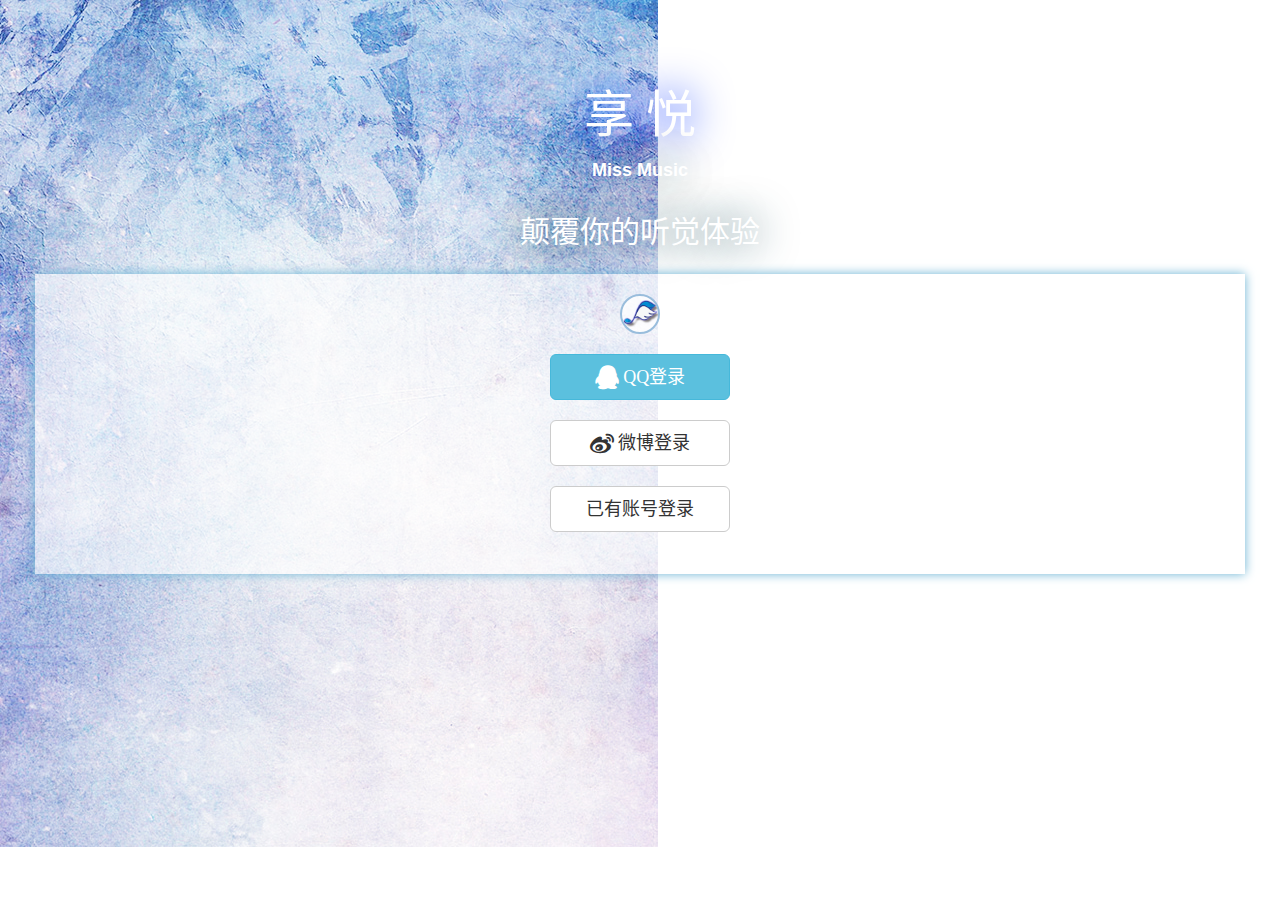
<file: index.html>
<!DOCTYPE html>
<html lang="zh-CN">
  <head>
    <meta charset="utf-8">
    <meta http-equiv="X-UA-Compatible" content="IE=edge">
    <meta name="viewport" content="width=device-width, initial-scale=1.0">
    <title>shengsheng-SignIn</title>
    <link rel="stylesheet" href="font-awesome-4.5.0/css/font-awesome.min.css">

    <link href="bootstrap-3.3.5-dist/css/bootstrap.min.css" rel="stylesheet">
    <link href="css/shengsheng-signin.css" rel="stylesheet">
    <link rel="stylesheet" type="text/css" href="css/shengsheng-style.css" />
</head>

<body>
  <div class="container-fluid shengsheng">
    
    <div id="frame">
<!--
      <div class="row signin-logo">
        <div class="col-xs-4 col-xs-offset-6"></div>
      </div>
-->
        <div class="row signin-name">
            <div class="col-xs-12"><p>享 悦</p> <h4>Miss Music</h4>
            </div>
    </div>    
        <div class="row signin-title">
      <div>颠覆你的听觉体验</div>
    </div>
      
      <!-- 登入 -->
      <div class="row signin-sign" id="signin-sign">
                <img src="img/missmusic-signin.png" class=" signin-logo img-circle" alt="" width=40px height=40px>
<!--        <form class="signin-form" role="form">-->
          
                    <button class="btn btn-lg btn-info btn-block" type="submit"> <i class="fa fa-qq fa-lg"></i> QQ登录</button>
                    <button class="btn btn-lg btn-default btn-block" type="submit"> <i class="fa fa-weibo fa-lg"></i> 微博登录</button>
                <div class="demo">
                    <nav class="main_nav">
                        <ul>
                        <button class="cd-signin btn btn-lg btn-default btn-block" type="submit"> 已有账号登录</button>
        
                        </ul>
                    </nav>
                </div>
<!--        </form>-->
      </div>
    </div>
  </div>
  
  <!-- 已有账号登入以及注册 -->
  <div class="cd-user-modal"> 
      <div class="cd-user-modal-container">
        <ul class="cd-switcher">
          <li><a href="#0">用户登录</a></li>
          <li><a href="#0">注册新用户</a></li>
        </ul>

        <div id="cd-login"> <!-- 登录表单 -->
          <form class="cd-form">
            <p class="fieldset">
              <label class="image-replace cd-username" for="signin-username">用户名</label>
              <input class="full-width has-padding has-border" id="signin-username" type="text" placeholder="输入用户名">
            </p>

            <p class="fieldset">
              <label class="image-replace cd-password" for="signin-password">密码</label>
              <input class="full-width has-padding has-border" id="signin-password" type="text"  placeholder="输入密码">
            </p>

            <p class="fieldset">
              <input type="checkbox" id="remember-me" checked>
              <label for="remember-me">记住登录状态</label>
            </p>

            <p class="fieldset">
              <input class="full-width2" type="submit" value="登 录" onclick="window.open('Calvin-index.html')">
            </p>
          </form>
        </div>

        <div id="cd-signup"> <!-- 注册表单 -->
          <form class="cd-form">
            <p class="fieldset">
              <label class="image-replace cd-username" for="signup-username">用户名</label>
              <input class="full-width has-padding has-border" id="signup-username" type="text" placeholder="输入用户名">
            </p>

            <p class="fieldset">
              <label class="image-replace cd-email" for="signup-email">邮箱</label>
              <input class="full-width has-padding has-border" id="signup-email" type="email" placeholder="输入mail">
            </p>

            <p class="fieldset">
              <label class="image-replace cd-password" for="signup-password">密码</label>
              <input class="full-width has-padding has-border" id="signup-password" type="text"  placeholder="输入密码">
            </p>

            <p class="fieldset">
              <input type="checkbox" id="accept-terms">
              <label for="accept-terms">我已阅读并同意 <a href="#0">用户协议</a></label>
            </p>

            <p class="fieldset">
              <input class="full-width2" type="submit" value="注册新用户">
            </p>
          </form>
        </div>

        <a href="#0" class="cd-close-form">关闭</a>
      </div>
    </div> 

  </body>
        <script src="js/jquery-1.12.3.min.js"></script>
      <script src="js/shengsheng-signin.js"></script>
      <script type="text/javascript" src="js/shengsheng-main.js"></script>
</html>
</file>
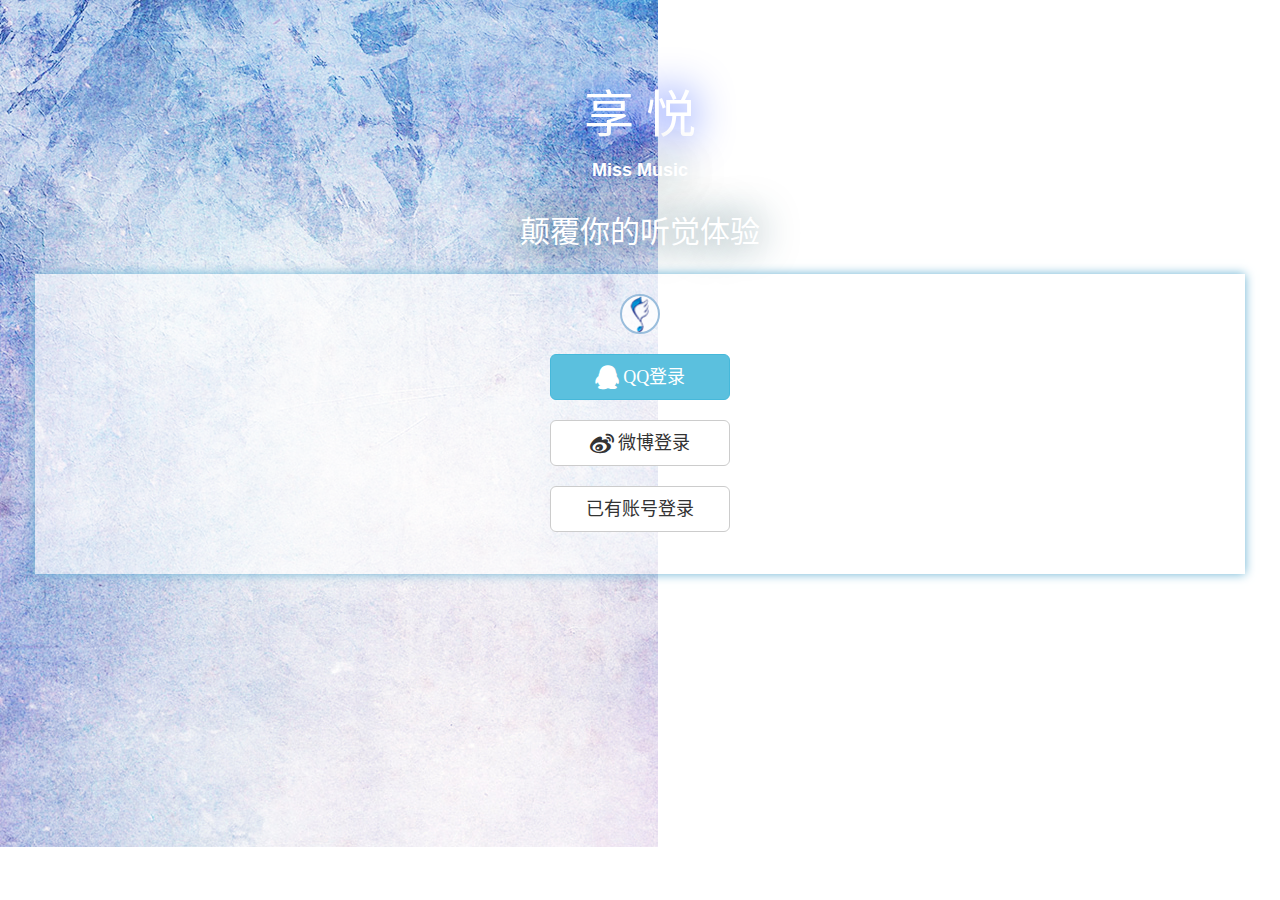
<file: shengsheng-signin.html>
<!DOCTYPE html>
<html lang="zh-CN">
	<head>
		<meta charset="utf-8">
		<meta http-equiv="X-UA-Compatible" content="IE=edge">
		<meta name="viewport" content="width=device-width, initial-scale=1.0">
		<title>shengsheng-SignIn</title>
		<link rel="stylesheet" href="font-awesome-4.5.0/css/font-awesome.min.css">

		<link href="bootstrap-3.3.5-dist/css/bootstrap.min.css" rel="stylesheet">
		<link href="css/shengsheng-signin.css" rel="stylesheet">
		<link rel="stylesheet" type="text/css" href="css/shengsheng-style.css" />
</head>

<body>
	<div class="container-fluid shengsheng">
		
		<div id="frame">
<!--
			<div class="row signin-logo">
				<div class="col-xs-4 col-xs-offset-6"></div>
			</div>
-->
        <div class="row signin-name">
            <div class="col-xs-12"><p>享 悦</p> <h4>Miss Music</h4>
            </div>
		</div>    
        <div class="row signin-title">
			<div>颠覆你的听觉体验</div>
		</div>
			
			<!-- 登入 -->
			<div class="row signin-sign" id="signin-sign">
                <img src="img/missmusic-active.png" class="signin-logo img-circle" alt="" width="40px" height="40px">
<!--				<form class="signin-form" role="form">-->
					
                    <button class="btn btn-lg btn-info btn-block" type="submit"> <i class="fa fa-qq fa-lg"></i> QQ登录</button>
                    <button class="btn btn-lg btn-default btn-block" type="submit"> <i class="fa fa-weibo fa-lg"></i> 微博登录</button>
                <div class="demo">
                    <nav class="main_nav">
                        <ul>
                        <button class="cd-signin btn btn-lg btn-default btn-block" type="submit"> 已有账号登录</button>
				
                        </ul>
                    </nav>
                </div>
<!--				</form>-->
			</div>
		</div>
	</div>
	
	<!-- 已有账号登入以及注册 -->
	<div class="cd-user-modal"> 
			<div class="cd-user-modal-container">
				<ul class="cd-switcher">
					<li><a href="#0">用户登录</a></li>
					<li><a href="#0">注册新用户</a></li>
				</ul>

				<div id="cd-login"> <!-- 登录表单 -->
					<form class="cd-form">
						<p class="fieldset">
							<label class="image-replace cd-username" for="signin-username">用户名</label>
							<input class="full-width has-padding has-border" id="signin-username" type="text" placeholder="输入用户名">
						</p>

						<p class="fieldset">
							<label class="image-replace cd-password" for="signin-password">密码</label>
							<input class="full-width has-padding has-border" id="signin-password" type="text"  placeholder="输入密码">
						</p>

						<p class="fieldset">
							<input type="checkbox" id="remember-me" checked>
							<label for="remember-me">记住登录状态</label>
						</p>

						<p class="fieldset">
							<div class="signin-button" onclick="window.location.href='Calvin-index.html'">
								<span>登录</span>
							</div>
						</p>
					</form>
				</div>

				<div id="cd-signup"> <!-- 注册表单 -->
					<form class="cd-form">
						<p class="fieldset">
							<label class="image-replace cd-username" for="signup-username">用户名</label>
							<input class="full-width has-padding has-border" id="signup-username" type="text" placeholder="输入用户名">
						</p>

						<p class="fieldset">
							<label class="image-replace cd-email" for="signup-email">邮箱</label>
							<input class="full-width has-padding has-border" id="signup-email" type="email" placeholder="输入mail">
						</p>

						<p class="fieldset">
							<label class="image-replace cd-password" for="signup-password">密码</label>
							<input class="full-width has-padding has-border" id="signup-password" type="text"  placeholder="输入密码">
						</p>

						<p class="fieldset">
							<input type="checkbox" id="accept-terms">
							<label for="accept-terms">我已阅读并同意 <a href="#0">用户协议</a></label>
						</p>

						<p class="fieldset">
							<input class="full-width2" type="submit" value="注册新用户">
						</p>
					</form>
				</div>

				<a href="#0" class="cd-close-form">关闭</a>
			</div>
		</div> 

	</body>
        <script src="js/jquery-1.12.3.min.js"></script>
	    <script src="js/shengsheng-signin.js"></script>
	    <script type="text/javascript" src="js/shengsheng-main.js"></script>
</html>
</file>
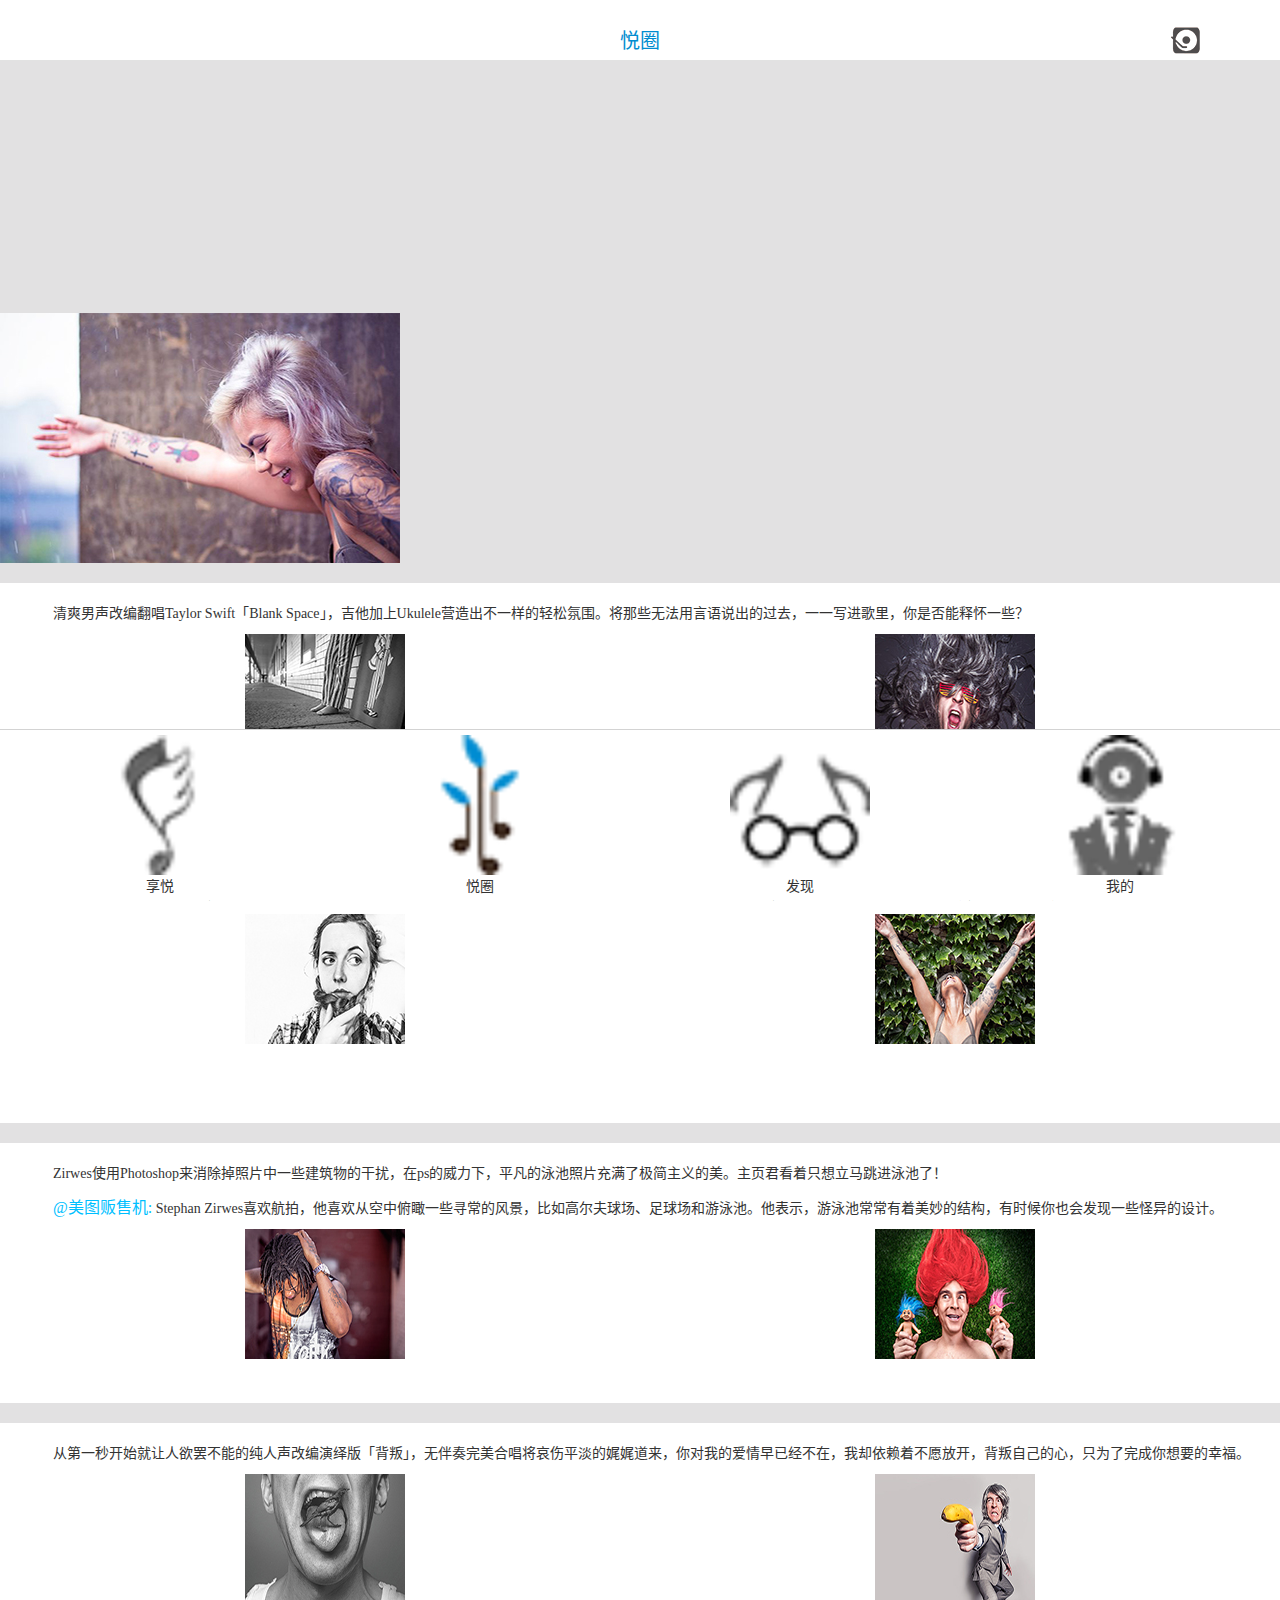
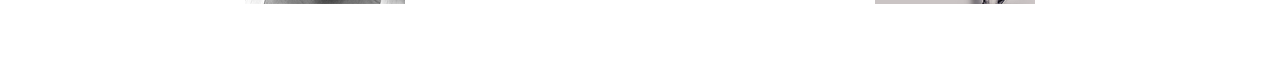
<file: shengsheng-space.html>
﻿<!DOCTYPE html>
<html lang="zh-CN">
	<head>
		<meta charset="utf-8">
		<meta http-equiv="X-UA-Compatible" content="IE=edge">
		<meta name="viewport" content="width=device-width, initial-scale=1.0">
		<title>shengsheng-Space</title>
		<link rel="stylesheet" href="font-awesome-4.5.0/css/font-awesome.min.css">
</head>

		<link href="bootstrap-3.3.5-dist/css/bootstrap.min.css" rel="stylesheet">
		<link href="css/shengsheng-space.css" rel="stylesheet">
		<link href="css/Calvin-frame.css" rel="stylesheet">
</head>

<body>
    
	<div class="container-fluid shengsheng">
<!-- 头-->
		<!--固定的上部分-->
		<div class="head row">
            <div class="row">
                <div class="col-xs-2"></div>
                <div class="col-xs-8"><span id="pagetitle">悦圈</span></div>
                <div class="col-xs-2"><img class ="icon-player" src="img/player.png"></div>
            </div>
            <div class="row miniplayer">
                <div class="col-xs-2 col-xs-offset-3">
                    <img src="img/left.png" width="18px">
                </div>
                <div class="col-xs-2">
                    <img src="img/play.png" width="20px">
                </div>
                <div class="col-xs-2">
                    <img src="img/right.png" width="18px">
                </div>
                <div class="col-xs-12">
                    <span class="stage">正在播放</span>
                </div>
            </div>

		</div>
        
<!-- 大图       -->
		<div class="row space-topimg">
            <div class="col-xs-12">
               
            </div>
        </div>
<!--内容-->
        <div class="row space-content">
            <div class="col-xs-12">
             <p>清爽男声改编翻唱Taylor Swift「Blank Space」，吉他加上Ukulele营造出不一样的轻松氛围。将那些无法用言语说出的过去，一一写进歌里，你是否能释怀一些？ </p>
            </div>
            <div class="col-xs-6">
                <img src="img/space11.jpg">
            </div>
            <div class="col-xs-6">
                <img src="img/space2.jpg">
            </div>
            

            
        </div>
        
        <div class="row space-content">
            <div class="col-xs-12">
             <p>今日的豪华跑步音乐午餐，主页君为你们准备了由英国90后电音创作人、人气新星洗茶妹CharliXCX带来的「Famous」，狂野外放的小嗓音实在太给劲，跟着节奏感觉都能多跑十公里！ </p>
            </div>
            <div class="col-xs-6">
                <img src="img/space1.jpg">
            </div>
            <div class="col-xs-6">
                <img src="img/space9.jpg">
            </div>
        </div>
        
        <div class="row space-content">
            <div class="col-xs-12">
                <p>Zirwes使用Photoshop来消除掉照片中一些建筑物的干扰，在ps的威力下，平凡的泳池照片充满了极简主义的美。主页君看着只想立马跳进泳池了！ </p>
                <p><span>@美图贩售机:</span> Stephan Zirwes喜欢航拍，他喜欢从空中俯瞰一些寻常的风景，比如高尔夫球场、足球场和游泳池。他表示，游泳池常常有着美妙的结构，有时候你也会发现一些怪异的设计。</p>
            </div>
            <div class="col-xs-6">
                <img src="img/space6.jpg">
            </div>
            <div class="col-xs-6">
                <img src="img/space8.jpg">
            </div>
        </div>
        
         <div class="row space-content">
            <div class="col-xs-12">
             <p>从第一秒开始就让人欲罢不能的纯人声改编演绎版「背叛」，无伴奏完美合唱将哀伤平淡的娓娓道来，你对我的爱情早已经不在，我却依赖着不愿放开，背叛自己的心，只为了完成你想要的幸福。</p>
            </div>
            <div class="col-xs-6">
                <img src="img/space4.jpg">
            </div>
            <div class="col-xs-6">
                <img src="img/space3.jpg">
            </div>
        </div>
      <!-- 尾-->
		<!--固定的下部分-->
		<div class="row tail">
			<!--享悦-->
			<div class="col-xs-3">
				<div class="row">
                    <div class="col-xs-12"><a href="Calvin-index.html"><img src="img/missmusic.png" width="50%"></a></div>
					<div class="col-xs-12"><span>享悦</span></div>
				</div>
			</div>
			<!--悦圈-->
			<div class="col-xs-3">
				<div class="row">
					<div class="col-xs-12"><img src="img/musicspace-active.png" width="50%"></div>
					<div class="col-xs-12"><span>悦圈</span></div>
				</div>
			</div>
			<!--发现-->
			<div class="col-xs-3">
				<div class="row">
					<div class="col-xs-12"><a href="xh-found.html"><img src="img/foundmusic.png" width="50%"></a></div>
					<div class="col-xs-12"><span>发现</span></div>
				</div>
			</div>
			<!--我的-->
			<div class="col-xs-3">
				<div class="row">
					<div class="col-xs-12">
                        <a href="xh-mine.html"><img src="img/mymusic.png" width="50%"></a>
                    </div>
					<div class="col-xs-12"><span>我的</span></div>
				</div>
                
			</div>
		</div>      
	</div>
	

	</body>
        <script src="js/jquery-1.12.3.min.js"></script>
        <!--<script src="js/Calvin-index.js"></script>-->
	    <script src="js/shengsheng-space.js"></script>

</html>
</file>
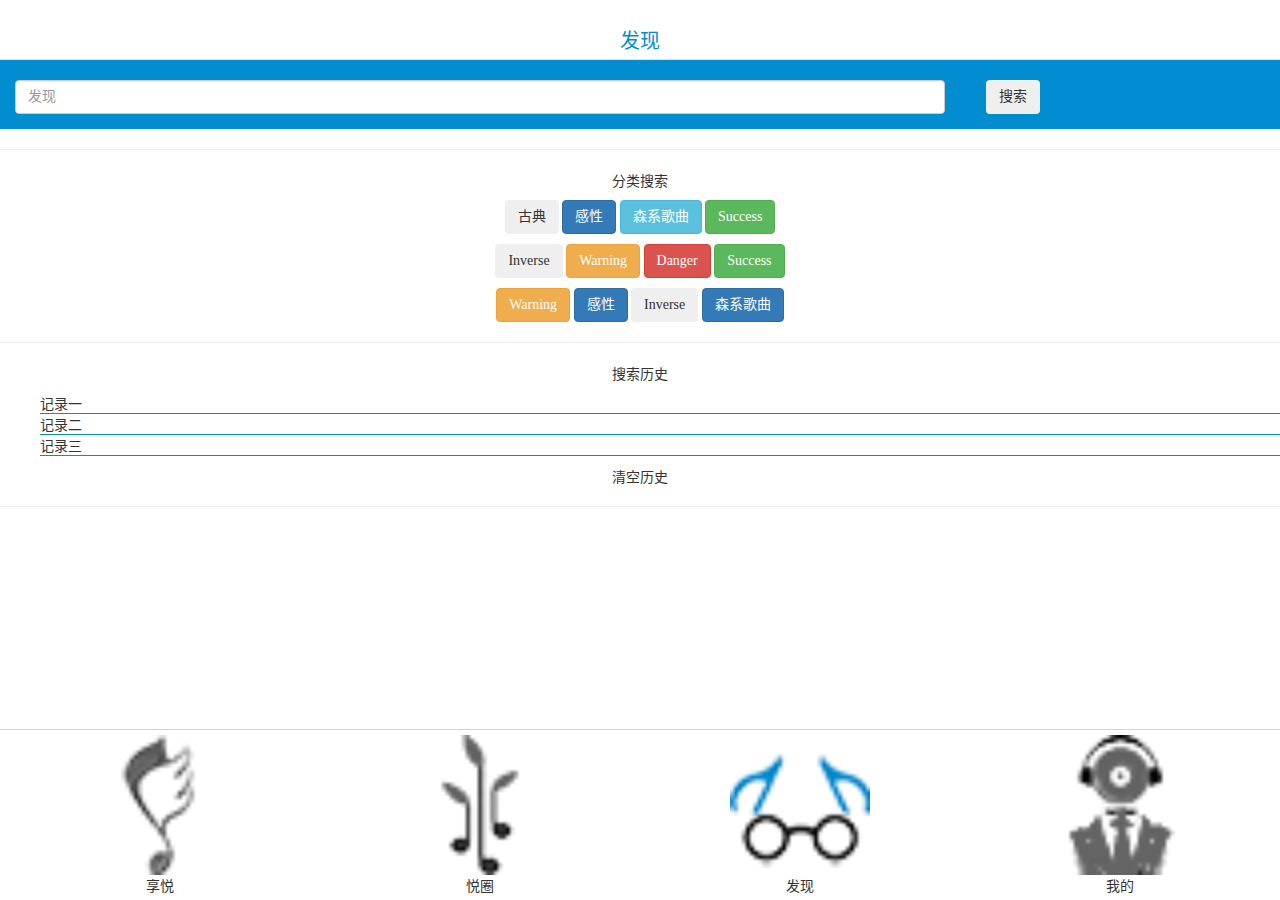
<file: xh-found.html>
<!DOCTYPE html>
<html lang="zh-CN">
    <head>
        <meta charset="utf-8">
		<meta http-equiv="X-UA-Compatible" content="IE=edge">
		<meta name="viewport" content="width=device-width, initial-scale=1">
        <title>Calvin-index</title>
        
		<link rel="stylesheet" type="text/css" href="css/Calvin-frame.css">
		<link rel="stylesheet" type="text/css" href="css/xh-found.css">
		<link rel="stylesheet" type="text/css" href="font-awesome-4.5.0/css/font-awesome.min.css">
		<link href="bootstrap-3.3.5-dist/css/bootstrap.min.css" rel="stylesheet">
    </head>
<body>
	<div class="container-fluid calvin">
		<!--固定的上部分-->
		<div class="row head">
			<div class="col-xs-2"></div>
			<div class="col-xs-8"><span id="pagetitle">发现</span></div>
		</div>
		<!--固定的下部分-->
		<div class="row tail">
			<!--享悦-->
			<div class="col-xs-3">
				<div class="row">
					<div class="col-xs-12"><a href="Calvin-index.html"><img src="img/missmusic.png" width="50%"></a></div>
					<div class="col-xs-12"><span>享悦</span></div>
				</div>
			</div>
			<!--悦圈-->
			<div class="col-xs-3">
				<div class="row">
					<div class="col-xs-12"><a href="shengsheng-space.html"><img src="img/musicspace.png" width="50%"></a></div>
					<div class="col-xs-12"><span>悦圈</span></div>
				</div>
			</div>
			<!--发现-->
			<div class="col-xs-3">
				<div class="row">
					<div class="col-xs-12"><a href="xh-found.html"><img src="img/foundmusic-active.png" width="50%"></a></div>
					<div class="col-xs-12"><span>发现</span></div>
				</div>
			</div>
			<!--我的-->
			<div class="col-xs-3">
				<div class="row">
					<div class="col-xs-12"><a href="xh-mine.html"><img src="img/mymusic.png" width="50%"></a></div>
					<div class="col-xs-12"><span>我的</span></div>
				</div>
			</div>
		</div>
		<!--中间的内容-->

		<div class="found-frame">
			 <form role="form">
			   <div class="form-group row">
			     <div class="col-xs-9">
			     <input type="email" class="form-control" placeholder="发现">
			     </div>   
                 <div class="col-xs-1">
                 <button class="btn" href="#">搜索</button>
                 </div>
			   </div>
			 </form>			   
		</div>
	</div>
	<div class="classify-frame">
	<hr/>
		    <p>分类搜索</p>
			<button class="btn" href="#">古典</button>
			<button class="btn btn-primary" href="#">感性</button>
			<button class="btn btn-info" href="#">森系歌曲</button>
			<button class="btn btn-success" href="#">Success</button>
			<p></p>
			<button class="btn btn-inverse" href="#">Inverse</button>
			<button class="btn btn-warning" href="#">Warning</button>
			<button class="btn btn-danger" href="#">Danger</button>
			<button class="btn btn-success" href="#">Success</button>
			<p></p>
			<button class="btn btn-warning" href="#">Warning</button>
			<button class="btn btn-primary" href="#">感性</button>
			<button class="btn btn-inverse" href="#">Inverse</button>
			<button class="btn btn-primary" href="#">森系歌曲</button>
		</div>
	<div class="historical-record">
		<hr/>
		<p>搜索历史</p>
        <ul class="record">
        	<li>记录一</li>
        	<li>记录二</li>
        	<li>记录三</li>
        </ul>
		<p>清空历史</p>
		<hr/>
	</div>
</body>
	<script src="js/jquery-1.12.3.min.js"></script>
	<script src="js/Calvin-index.js"></script>
</html>
</file>
<file: css/shengsheng-signin.css>
body{
	background: url(../img/signin-bg.jpg) 0 0 no-repeat;
    text-align: center;
    font-family: "微软雅黑";
}

/*登录背景*/
#frame{
		/*background: url(../img/signin-frame.jpg) 0 0 no-repeat;
		background-position:center;*/
		height: 460px;
		margin-top: 20px;
}

/*主题名*/
.signin-name{
    margin-top: 80px;
	text-align: center;
	font-size: 50px;
	color: #fff;
    text-shadow:0px 0px 40px #0031fd;
}
.signin-name h4{
    font-family:Arial;
    font-weight: bold;
    text-shadow:0px 0px 40px #114552;
}


.signin-title{
    margin-top: 20px;
	font-family: "微软雅黑";
	font-size:16px;
	color: #028dd0;
}
.signin-title {
    font-size: 30px;
    text-shadow:0px 0px 40px #114552;
    color: white;
}
.signin-sign{
    text-align: center;
	margin: 20px;
    padding-top: 30px;
    background-color: rgba(255,255,255,0.6);
    position: relative;
    height:300px;
    /*border: 1px solid white;*/
    box-shadow: 0 0 10px #69b2d3;
}
.signin-sign img{
	margin-top: -10px;
    background-color: rgba(255,255,255, 0.8);
    border:2px solid #99bddc;
    border-radius:2em; 
}
.signin-sign button {
	margin: 20px auto;
    width:180px;
}
.signin-button {
	width: 100%;
	height: 50px;;
	border-radius: 5px;
	background: #01ADFF;
	text-align: center;
	padding: 10px 0;
}
.signin-button span {
	font-size: 20px;
	color: white;
}
img:hover{
    box-shadow: 0 0 15px #952cf8;
}
</file>
<file: css/shengsheng-style.css>
/*.main_nav {width:300px; height:60px; margin:60px auto 10px auto}*/
/*
.main_nav li{float:left; width:60px; margin-right:10px; font-size:16px;  
  padding: .6em 1em;
  
  border-radius: 3em;
  background: #2f889a;
  text-align:center
}
*/
/*.main_nav li a{color:#fff}*/
*{margin:0;padding:0;list-style-type:none;}
.cd-user-modal {
  position: fixed;
  top: 0;
  left: 0;
  width: 100%;
  height: 100%;
  background: rgba(52, 54, 66, 0.9);
  z-index: 3;
  overflow-y: auto;
  cursor: pointer;
  visibility: hidden;
  opacity: 0; 
  -webkit-transition: opacity 0.3s 0, visibility 0 0.3s;
  -moz-transition: opacity 0.3s 0, visibility 0 0.3s;
  transition: opacity 0.3s 0, visibility 0 0.3s;
}
.cd-user-modal.is-visible {
  visibility: visible;
  opacity: 1;
  -webkit-transition: opacity 0.3s 0, visibility 0 0;
  -moz-transition: opacity 0.3s 0, visibility 0 0;
  transition: opacity 0.3s 0, visibility 0 0;
}
.cd-user-modal.is-visible .cd-user-modal-container {
  -webkit-transform: translateY(0);
  -moz-transform: translateY(0);
  -ms-transform: translateY(0);
  -o-transform: translateY(0);
  transform: translateY(0);
}

.cd-user-modal-container {
  text-align: left;
  position: relative;
  width: 90%;
  max-width: 600px;
  background: #FFF;
  margin: 3em auto 4em;
  cursor: auto;
  border-radius: 0.25em;
  -webkit-transform: translateY(-30px);
  -moz-transform: translateY(-30px);
  -ms-transform: translateY(-30px);
  -o-transform: translateY(-30px);
  transform: translateY(-30px);
  -webkit-transition-property: -webkit-transform;
  -moz-transition-property: -moz-transform;
  transition-property: transform;
  -webkit-transition-duration: 0.3s;
  -moz-transition-duration: 0.3s;
  transition-duration: 0.3s;
}
.cd-user-modal-container .cd-switcher:after {
  content: "";
  display: table;
  clear: both;
}
.cd-user-modal-container .cd-switcher li {
  width: 50%;
  float: left;
  text-align: center;
}
.cd-user-modal-container .cd-switcher li:first-child a {
  border-radius: .25em 0 0 0;
}
.cd-user-modal-container .cd-switcher li:last-child a {
  border-radius: 0 .25em 0 0;
}
.cd-user-modal-container .cd-switcher a {
  display: block;
  width: 100%;
  height: 50px;
  line-height: 50px;
  background: #d2d8d8;
  color: #809191;
}
.cd-user-modal-container .cd-switcher a.selected {
  background: #FFF;
  color: #505260;
}
@media only screen and (min-width: 600px) {
  .cd-user-modal-container {
    margin: 4em auto;
  }
  .cd-user-modal-container .cd-switcher a {
    height: 70px;
    line-height: 70px;
  }
}

.cd-form {
  padding: 1.4em;
}
.cd-form .fieldset {
  position: relative;
  margin: 1.4em auto;
}
.cd-form .fieldset:first-child {
  margin-top: 0;
}
.cd-form .fieldset:last-child {
  margin-bottom: 0;
}
.cd-form label {
  font-size: 16px;
  font-size: 0.875rem;
}
.cd-form label.image-replace {
  /* replace text with an icon */
  display: inline-block;
  position: absolute;
  left: 15px;
  top: 50%;
  bottom: auto;
  -webkit-transform: translateY(-50%);
  -moz-transform: translateY(-50%);
  -ms-transform: translateY(-50%);
  -o-transform: translateY(-50%);
  transform: translateY(-50%);
  height: 20px;
  width: 20px;
  overflow: hidden;
  text-indent: 100%;
  white-space: nowrap;
  color: transparent;
  text-shadow: none;
  background-repeat: no-repeat;
  background-position: 50% 0;
}
.cd-form label.cd-username {
  background-image: url("../img/cd-icon-username.svg");
}
.cd-form label.cd-email {
  background-image: url("../img/cd-icon-email.svg");
}
.cd-form label.cd-password {
  background-image: url("../img/cd-icon-password.svg");
}
.cd-form input {
  margin: 0;
  padding: 0;
  border-radius: 0.25em;
}
.cd-form input.full-width {
  width: 100%;
}
.cd-form input.full-width2 {
  width: 100%;
}
.cd-form input.has-padding {
  padding: 12px 20px 12px 50px;
}
.cd-form input.has-border {
  border: 1px solid #d2d8d8;
  -webkit-appearance: none;
  -moz-appearance: none;
  -ms-appearance: none;
  -o-appearance: none;
  appearance: none;
}
.cd-form input.has-border:focus {
  border-color: #343642;
  box-shadow: 0 0 5px rgba(52, 54, 66, 0.1);
  outline: none;
}
.cd-form input.has-error {
  border: 1px solid #d76666;
}
.cd-form input[type=password] {
  /* space left for the HIDE button */
  padding-right: 65px;
}
.cd-form input[type=submit] {
  padding: 16px 0;
  cursor: pointer;
  background: #2f889a;
  color: #FFF;
  font-weight: bold;
  border: none;
  -webkit-appearance: none;
  -moz-appearance: none;
  -ms-appearance: none;
  -o-appearance: none;
  appearance: none;
}
.no-touch .cd-form input[type=submit]:hover, .no-touch .cd-form input[type=submit]:focus {
  background: #3599ae;
  outline: none;
}


@media only screen and (min-width: 600px) {
  .cd-form {
    padding: 2em;
  }
  .cd-form .fieldset {
    margin: 2em 0;
  }
  .cd-form .fieldset:first-child {
    margin-top: 0;
  }
  .cd-form .fieldset:last-child {
    margin-bottom: 0;
  }
  .cd-form input.has-padding {
    padding: 16px 20px 16px 50px;
  }
  .cd-form input[type=submit] {
    padding: 16px 0;
  }
}



.cd-close-form {
  /* form X button on top right */
  display: block;
  position: absolute;
  width: 40px;
  height: 40px;
  right: 0;
  top: -40px;
  background: url("../img/cd-icon-close.svg") no-repeat center center;
  text-indent: 100%;
  white-space: nowrap;
  overflow: hidden;
}
@media only screen and (min-width: 1170px) {
  .cd-close-form {
    display: none;
  }
}

#cd-login, #cd-signup, #cd-reset-password {
  display: none;
}

#cd-login.is-selected, #cd-signup.is-selected, #cd-reset-password.is-selected {
  display: block;
}
</file>
<file: css/shengsheng-space.css>
body{
    background-color: #e2e1e2;
}
.space-topimg{
    background: url(../img/space5.jpg) 0 0 no-repeat;
/*    background-color: rgba()*/
    height: 250px;
    margin-top: 25%;
}

/*
.space-head{
    height: 50px;
    background-color: rgba(77,194,284,0.3); 
    padding: 10px;
    text-align: center;
    font-size: 25px;
    color: #fff;
}
*/


.space-content{
    margin-top: 20px;
    background-color: #fff;
    height: 260px;
    padding:20px 10px;
}
.space-content p{
    text-indent: 2em;
    line-height: 1.5em;
    text-align: left;
}
.space-content span{
    font-size: 16px;
    color: deepskyblue;
}
</file>
<file: css/Calvin-frame.css>
/*****************全局设置************/
div, span, p {
	font: 14px "Microsoft Yahei";
	text-align: center;
}
.calvin {/*背景色*/
	background: #e2e2e2;
}
body a {
    text-decoration: none;
}
/************上下页面部分设置***********/
.head {
	position: fixed;
	width: 100%;
	padding: 25px 0 5px 0;
	border-bottom: 1px solid #e2e2e2;
	background-color: #fff;
	z-index: 99;
}
#pagetitle {
	font-size: 20px;
	color: #028dd0;
}
.tail {
	position: fixed;
	bottom: 0;
	width: 100%;
	border-top: 1px solid lightgray;
	background-color: #fff;
	z-index: 99;
}
.tail>.col-xs-3>.row {
	/*下部分每一格撑大空间*/
	padding: 5px;
}
.miniplayer {
    border-top: 1px solid lightgray;
    border-radius: 10px;
    padding: 5px;
    margin-bottom: -10px;
}
.miniplayer .music-title {
    color: #01adff;
}
/***********内容页面设置*****************/
.calvin .img_auto {
	margin: 70px 0;
	/*border: 1px solid black;*/
    
}
</file>
<file: css/xh-found.css>
.calvin ,.found-frame{
		background-color: #028dd0;
}
.found-frame{
	margin-top: 80px;
	background-color: #028dd0;
	margin-bottom: 10px;
}
.form-group{
	background-color: #028dd0;
}
.classify-frame{

	margin-bottom: 10px;
}
.record li{
    list-style: none;
	text-align: left;
	border-bottom: 1px solid #028dd0;
}
</file>
